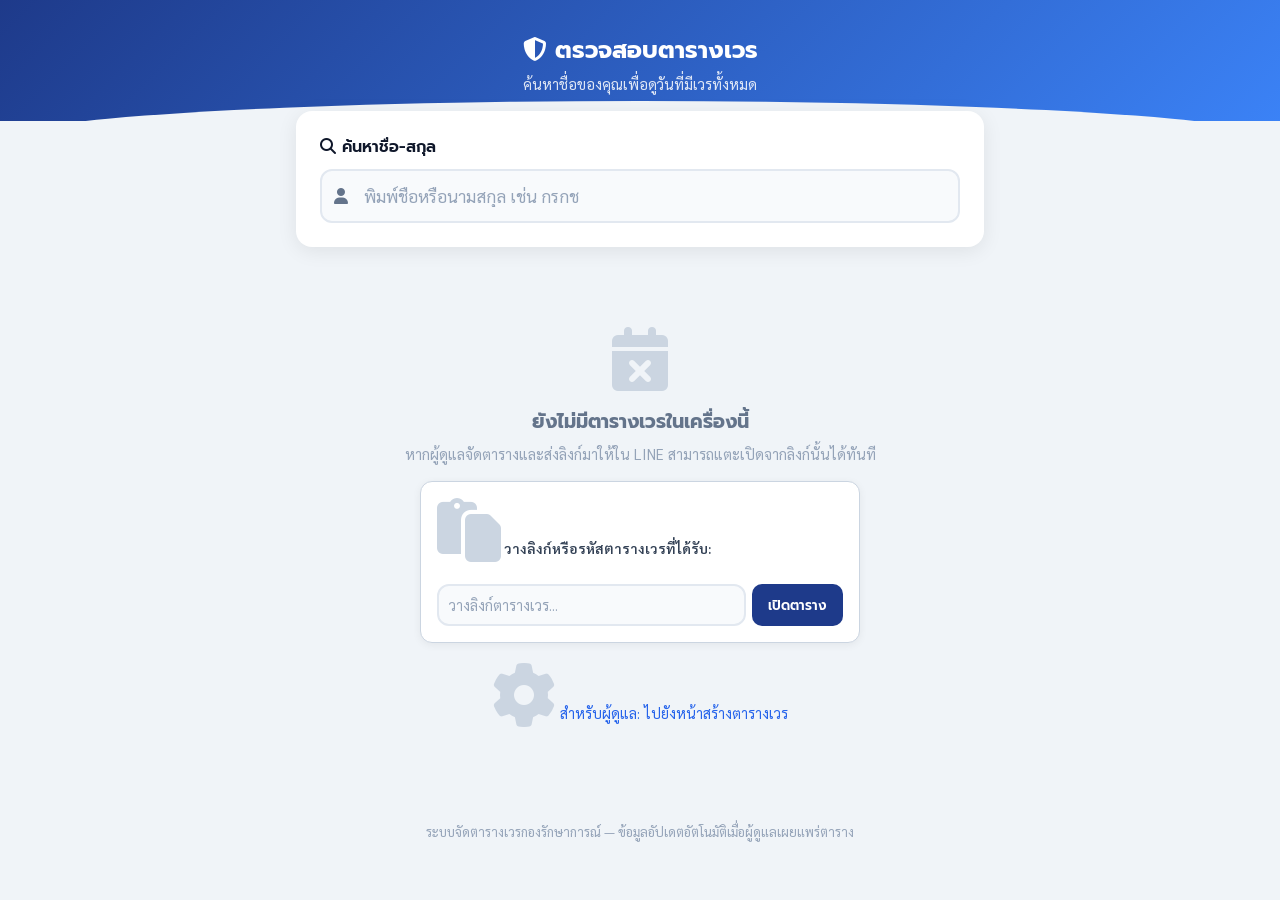
<file: public.html>
<!DOCTYPE html>
<html lang="th">
<head>
  <meta charset="UTF-8">
  <meta name="viewport" content="width=device-width, initial-scale=1.0">
  <title>ตรวจสอบตารางเวร — ค้นหาชื่อ</title>
  <link rel="stylesheet" href="https://cdnjs.cloudflare.com/ajax/libs/font-awesome/6.4.0/css/all.min.css">
  <link href="https://fonts.googleapis.com/css2?family=Sarabun:wght@300;400;500;600;700;800&family=Prompt:wght@400;500;600;700&display=swap" rel="stylesheet">
  <style>
    :root {
      --primary: #1e3a8a;
      --primary-light: #3b82f6;
      --success: #047857;
      --warning: #d97706;
      --danger: #dc2626;
      --bg: #f0f4f8;
      --card: #ffffff;
      --border: #e2e8f0;
      --text: #0f172a;
      --muted: #64748b;
      --sat-bg: #fef3c7;
      --sun-bg: #fef2f2;
      --asst-green: #dcfce7;
    }

    * { box-sizing: border-box; margin: 0; padding: 0; }

    body {
      font-family: 'Sarabun', sans-serif;
      background: var(--bg);
      color: var(--text);
      min-height: 100vh;
      padding: 0;
    }

    /* Hero Header */
    .hero {
      background: linear-gradient(135deg, #1e3a8a 0%, #3b82f6 100%);
      color: #fff;
      padding: 32px 20px 28px;
      text-align: center;
      position: relative;
      overflow: hidden;
    }
    .hero::after {
      content: '';
      position: absolute;
      bottom: -20px; left: 0; right: 0;
      height: 40px;
      background: var(--bg);
      border-radius: 50% 50% 0 0 / 100% 100% 0 0;
    }
    .hero h1 {
      font-family: 'Prompt', sans-serif;
      font-size: 1.5rem;
      font-weight: 700;
      margin-bottom: 6px;
    }
    .hero p {
      font-size: 0.92rem;
      opacity: 0.85;
    }

    /* Main Container */
    .main {
      max-width: 720px;
      margin: -10px auto 40px;
      padding: 0 16px;
      position: relative;
      z-index: 1;
    }

    /* Schedule Info Card */
    .info-card {
      background: var(--card);
      border-radius: 16px;
      padding: 20px 24px;
      box-shadow: 0 4px 20px rgba(0,0,0,0.08);
      margin-bottom: 20px;
    }
    .info-card .title-row {
      display: flex;
      align-items: center;
      gap: 10px;
      margin-bottom: 12px;
    }
    .info-card .title-row i {
      font-size: 1.3rem;
      color: var(--primary);
    }
    .info-card .title-row h2 {
      font-family: 'Prompt', sans-serif;
      font-size: 1.1rem;
      font-weight: 600;
      color: var(--primary);
    }
    .info-badges {
      display: flex;
      flex-wrap: wrap;
      gap: 8px;
    }
    .info-badge {
      display: inline-flex;
      align-items: center;
      gap: 6px;
      padding: 6px 14px;
      border-radius: 20px;
      font-size: 0.85rem;
      font-weight: 600;
      background: #eff6ff;
      color: var(--primary);
      border: 1px solid #bfdbfe;
    }
    .info-badge.date {
      background: #fef9c3;
      color: #92400e;
      border-color: #fde68a;
    }

    /* Search Section */
    .search-card {
      background: var(--card);
      border-radius: 16px;
      padding: 24px;
      box-shadow: 0 4px 20px rgba(0,0,0,0.08);
      margin-bottom: 20px;
    }
    .search-card label {
      display: block;
      font-family: 'Prompt', sans-serif;
      font-weight: 600;
      font-size: 1rem;
      color: var(--text);
      margin-bottom: 10px;
    }
    .search-wrapper {
      position: relative;
    }
    .search-wrapper i {
      position: absolute;
      left: 14px;
      top: 50%;
      transform: translateY(-50%);
      color: var(--muted);
      font-size: 1rem;
    }
    .search-input {
      width: 100%;
      padding: 14px 16px 14px 42px;
      border: 2px solid var(--border);
      border-radius: 12px;
      font-family: 'Sarabun', sans-serif;
      font-size: 1.05rem;
      color: var(--text);
      background: #f8fafc;
      transition: all 0.2s;
      outline: none;
    }
    .search-input:focus {
      border-color: var(--primary-light);
      background: #fff;
      box-shadow: 0 0 0 4px rgba(59,130,246,0.12);
    }
    .search-input::placeholder {
      color: #94a3b8;
    }

    /* Results */
    .results-card {
      background: var(--card);
      border-radius: 16px;
      padding: 24px;
      box-shadow: 0 4px 20px rgba(0,0,0,0.08);
      margin-bottom: 20px;
    }
    .results-header {
      font-family: 'Prompt', sans-serif;
      font-weight: 600;
      font-size: 1.05rem;
      color: var(--text);
      margin-bottom: 16px;
      display: flex;
      align-items: center;
      gap: 8px;
    }
    .results-header .count-badge {
      background: var(--primary);
      color: #fff;
      border-radius: 20px;
      padding: 2px 10px;
      font-size: 0.82rem;
    }

    /* Person Card */
    .person-card {
      background: #f8fafc;
      border: 1px solid var(--border);
      border-radius: 12px;
      padding: 16px 20px;
      margin-bottom: 16px;
    }
    .person-card:last-child {
      margin-bottom: 0;
    }
    .person-name-row {
      display: flex;
      align-items: center;
      justify-content: space-between;
      gap: 10px;
      margin-bottom: 12px;
      flex-wrap: wrap;
    }
    .person-name {
      font-family: 'Prompt', sans-serif;
      font-size: 1.15rem;
      font-weight: 700;
      color: var(--text);
    }
    .person-duty-badge {
      display: inline-flex;
      align-items: center;
      gap: 5px;
      padding: 4px 12px;
      border-radius: 20px;
      font-size: 0.82rem;
      font-weight: 600;
    }
    .badge-guard {
      background: #dbeafe;
      color: #1e40af;
      border: 1px solid #93c5fd;
    }
    .badge-asst {
      background: #dcfce7;
      color: #166534;
      border: 1px solid #86efac;
    }
    .badge-sat {
      background: #fef3c7;
      color: #92400e;
      border: 1px solid #fde68a;
    }

    /* Duty Day List */
    .duty-days-list {
      list-style: none;
    }
    .duty-day-item {
      display: flex;
      align-items: center;
      gap: 12px;
      padding: 10px 14px;
      border-radius: 10px;
      margin-bottom: 6px;
      font-size: 0.95rem;
      transition: background 0.15s;
    }
    .duty-day-item:hover {
      background: #eff6ff;
    }
    .duty-day-item:last-child {
      margin-bottom: 0;
    }
    .day-icon {
      width: 36px;
      height: 36px;
      border-radius: 10px;
      display: flex;
      align-items: center;
      justify-content: center;
      font-weight: 700;
      font-size: 0.95rem;
      flex-shrink: 0;
    }
    .day-icon.normal { background: #dbeafe; color: #1e40af; }
    .day-icon.sat { background: #fef3c7; color: #92400e; }
    .day-icon.sun { background: #fef2f2; color: #dc2626; }
    .day-icon.asst { background: #dcfce7; color: #166534; }
    .day-text {
      flex: 1;
    }
    .day-text .full-date {
      font-weight: 600;
      color: var(--text);
    }
    .day-text .duty-type-label {
      font-size: 0.82rem;
      color: var(--muted);
    }
    .day-number-badge {
      background: var(--primary);
      color: #fff;
      width: 30px;
      height: 30px;
      border-radius: 8px;
      display: flex;
      align-items: center;
      justify-content: center;
      font-weight: 700;
      font-size: 0.9rem;
      flex-shrink: 0;
    }
    .day-number-badge.asst-badge {
      background: #047857;
    }

    /* Empty State */
    .empty-state {
      text-align: center;
      padding: 40px 20px;
      color: var(--muted);
    }
    .empty-state i {
      font-size: 3rem;
      margin-bottom: 12px;
      opacity: 0.4;
    }
    .empty-state p {
      font-size: 1rem;
    }
    .empty-state .hint {
      font-size: 0.85rem;
      margin-top: 6px;
      opacity: 0.7;
    }

    /* No schedule published state */
    .no-schedule {
      text-align: center;
      padding: 60px 20px;
    }
    .no-schedule i {
      font-size: 4rem;
      color: #cbd5e1;
      margin-bottom: 16px;
    }
    .no-schedule h3 {
      font-family: 'Prompt', sans-serif;
      font-size: 1.2rem;
      color: var(--muted);
      margin-bottom: 8px;
    }
    .no-schedule p {
      color: #94a3b8;
      font-size: 0.92rem;
    }

    /* Full Table View */
    .full-table-card {
      background: var(--card);
      border-radius: 16px;
      padding: 20px;
      box-shadow: 0 4px 20px rgba(0,0,0,0.08);
      margin-bottom: 20px;
      overflow-x: auto;
    }
    .full-table-toggle {
      display: flex;
      align-items: center;
      justify-content: center;
      gap: 8px;
      padding: 12px;
      border: 2px dashed var(--border);
      border-radius: 12px;
      background: transparent;
      color: var(--primary);
      font-family: 'Sarabun', sans-serif;
      font-size: 0.95rem;
      font-weight: 600;
      cursor: pointer;
      width: 100%;
      transition: all 0.2s;
      margin-bottom: 16px;
    }
    .full-table-toggle:hover {
      background: #eff6ff;
      border-color: var(--primary-light);
    }

    /* Military Table (read-only version) */
    .mil-table {
      width: 100%;
      border-collapse: collapse;
      font-size: 0.78rem;
    }
    .mil-table th, .mil-table td {
      border: 1px solid #000;
      padding: 4px 6px;
      text-align: center;
      white-space: nowrap;
    }
    .mil-table thead th {
      font-weight: 700;
      font-size: 0.75rem;
    }
    .mil-table .th-name { 
      background: #b6d7a8; 
      font-weight: 700; 
      text-align: left; 
      padding-left: 8px; 
      position: sticky;
      left: 0;
      z-index: 4;
      box-shadow: 2px 0 4px rgba(0,0,0,0.08);
    }
    .mil-table .th-day { background: #c9daf8; }
    .mil-table .th-date { background: #ffe599; }
    .mil-table .td-name { 
      text-align: left; 
      padding-left: 8px; 
      font-weight: 600; 
      white-space: nowrap; 
      position: sticky;
      left: 0;
      z-index: 2;
      background: #ffffff;
      box-shadow: 2px 0 4px rgba(0,0,0,0.08);
    }
    .mil-table .sat-cell { background: #fce5cd; }
    .mil-table .sun-cell { background: #f4cccc; }
    .mil-table .asst-header { background: #cc0000; color: #fff; font-weight: 700; }
    .mil-table .asst-on { background: #38761d; }
    .mil-table .spacer-row td { border: none; height: 6px; background: transparent; }
    .mil-table .highlight-name { background: #fef08a !important; }
    .mil-table .highlight-cell { background: #bbf7d0 !important; font-weight: 800; }

    /* Clear search button */
    .search-clear-btn {
      position: absolute;
      right: 12px;
      top: 50%;
      transform: translateY(-50%);
      background: #cbd5e1;
      color: #475569;
      border: none;
      width: 26px;
      height: 26px;
      border-radius: 50%;
      display: none;
      align-items: center;
      justify-content: center;
      cursor: pointer;
      font-size: 0.8rem;
      transition: background 0.15s;
    }
    .search-clear-btn:hover {
      background: #94a3b8;
      color: #ffffff;
    }

    .duty-summary-badge {
      display: inline-flex;
      align-items: center;
      gap: 5px;
      padding: 3px 10px;
      border-radius: 12px;
      font-size: 0.82rem;
      font-weight: 600;
      background: #eff6ff;
      color: var(--primary);
      border: 1px solid #bfdbfe;
    }

    /* Footer */
    .footer {
      text-align: center;
      padding: 20px;
      color: #94a3b8;
      font-size: 0.82rem;
    }

    /* Mobile responsive */
    @media (max-width: 600px) {
      .hero { padding: 24px 16px 22px; }
      .hero h1 { font-size: 1.25rem; }
      .main { padding: 0 12px; }
      .info-card, .search-card, .results-card, .full-table-card { padding: 16px; border-radius: 14px; }
      .person-card { padding: 14px 16px; border-radius: 12px; }
      .duty-day-item { padding: 9px 10px; gap: 10px; }
      .info-badges { gap: 6px; }
      .info-badge { font-size: 0.8rem; padding: 4px 10px; }
      .search-input { font-size: 1rem; padding: 12px 38px 12px 38px; }
    }
  </style>
</head>
<body>

  <!-- Hero Header -->
  <div class="hero">
    <h1><i class="fa-solid fa-shield-halved"></i> ตรวจสอบตารางเวร</h1>
    <p>ค้นหาชื่อของคุณเพื่อดูวันที่มีเวรทั้งหมด</p>
  </div>

  <div class="main">

    <!-- Schedule Info -->
    <div class="info-card" id="scheduleInfo" style="display:none;">
      <div class="title-row">
        <i class="fa-solid fa-calendar-days"></i>
        <h2 id="scheduleTitle">ตารางเวร</h2>
      </div>
      <div class="info-badges" id="scheduleBadges"></div>
    </div>

    <!-- Search -->
    <div class="search-card">
      <label for="searchInput">
        <i class="fa-solid fa-magnifying-glass"></i> ค้นหาชื่อ-สกุล
      </label>
      <div class="search-wrapper">
        <i class="fa-solid fa-user"></i>
        <input type="text" id="searchInput" class="search-input" placeholder="พิมพ์ชื่อหรือนามสกุล เช่น กรกช" autocomplete="off">
        <button type="button" class="search-clear-btn" id="searchClearBtn" onclick="clearSearch()" title="ล้างคำค้นหา">
          <i class="fa-solid fa-xmark"></i>
        </button>
      </div>
    </div>

    <!-- Results -->
    <div id="resultsContainer"></div>

    <!-- Full Table Section (เปิดมาเห็นตารางเลยทันที ไม่ต้องมีปุ่มซ่อน) -->
    <div class="full-table-card" id="fullTableSection" style="display:none;">
      <div style="font-family:'Prompt',sans-serif; font-size:1.1rem; font-weight:600; color:var(--primary); margin-bottom:14px; display:flex; align-items:center; gap:8px;">
        <i class="fa-solid fa-table-cells"></i> ตารางเวรภาพรวมทั้งหมด
      </div>
      <div id="fullTableContent" style="overflow-x:auto;"></div>
    </div>

    <!-- No Schedule State -->
    <div class="no-schedule" id="noScheduleState">
      <i class="fa-solid fa-calendar-xmark"></i>
      <h3>ยังไม่มีตารางเวรในเครื่องนี้</h3>
      <p style="margin-bottom:18px;">หากผู้ดูแลจัดตารางและส่งลิงก์มาให้ใน LINE สามารถแตะเปิดจากลิงก์นั้นได้ทันที</p>
      
      <!-- Paste Link Box for Mobile Users -->
      <div style="max-width:440px; margin:0 auto; padding:16px; background:#fff; border-radius:12px; border:1px solid #cbd5e1; box-shadow:0 2px 8px rgba(0,0,0,0.06); text-align:left;">
        <label style="display:block; font-size:0.88rem; font-weight:600; color:#334155; margin-bottom:6px;">
          <i class="fa-solid fa-paste"></i> วางลิงก์หรือรหัสตารางเวรที่ได้รับ:
        </label>
        <div style="display:flex; gap:6px;">
          <input type="text" id="pasteLinkInput" class="search-input" placeholder="วางลิงก์ตารางเวร..." style="padding:10px; font-size:0.9rem;">
          <button type="button" onclick="loadPastedLink()" style="background:#1e3a8a; color:#fff; border:none; padding:10px 16px; border-radius:10px; font-weight:600; font-family:'Prompt',sans-serif; cursor:pointer; white-space:nowrap;">
            เปิดตาราง
          </button>
        </div>
      </div>

      <div style="margin-top:20px;">
        <a href="index.html" style="color:#2563eb; text-decoration:none; font-size:0.9rem;">
          <i class="fa-solid fa-gear"></i> สำหรับผู้ดูแล: ไปยังหน้าสร้างตารางเวร
        </a>
      </div>
    </div>

    <div class="footer">
      ระบบจัดตารางเวรกองรักษาการณ์ — ข้อมูลอัปเดตอัตโนมัติเมื่อผู้ดูแลเผยแพร่ตาราง
    </div>
  </div>
  </div>

  <script>
    // Constants
    const STORAGE_KEY_PUBLISHED = "military_roster_published";
    const MONTH_NAMES_TH = [
      "มกราคม", "กุมภาพันธ์", "มีนาคม", "เมษายน", "พฤษภาคม", "มิถุนายน",
      "กรกฎาคม", "สิงหาคม", "กันยายน", "ตุลาคม", "พฤศจิกายน", "ธันวาคม"
    ];
    const DAY_NAMES_FULL_TH = ["วันอาทิตย์", "วันจันทร์", "วันอังคาร", "วันพุธ", "วันพฤหัสบดี", "วันศุกร์", "วันเสาร์"];
    const DAY_NAMES_SHORT = ["อา", "จ", "อ", "พ", "พฤ", "ศ", "ส"];

    let publishedData = null;
    let isTableVisible = true;

    // Decompress helper for hash parameters #d=
    function decompressPublishedData(str) {
      try {
        let b64 = str.replace(/-/g, '+').replace(/_/g, '/');
        while (b64.length % 4) b64 += '=';
        const json = decodeURIComponent(Array.prototype.map.call(atob(b64), (c) => {
          return '%' + ('00' + c.charCodeAt(0).toString(16)).slice(-2);
        }).join(''));
        const c = JSON.parse(json);
        
        const days = [];
        const start = parseInt(c.s, 10);
        const end = parseInt(c.e, 10);
        const yearCE = c.y - 543;
        const month = c.m;
        for (let d = start; d <= end; d++) {
          const dateObj = new Date(yearCE, month, d);
          const dayOfWeekIndex = dateObj.getDay();
          days.push({
            dateNumber: d,
            dayOfWeekIndex: dayOfWeekIndex,
            dayNameTh: DAY_NAMES_SHORT[dayOfWeekIndex],
            isSaturday: dayOfWeekIndex === 6,
            isSunday: dayOfWeekIndex === 0,
            isWeekend: dayOfWeekIndex === 0 || dayOfWeekIndex === 6
          });
        }
        
        return {
          title: c.t,
          startDay: c.s,
          endDay: c.e,
          monthIndex: c.m,
          monthName: MONTH_NAMES_TH[c.m],
          yearBE: c.y,
          yearCE: c.y - 543,
          days: days,
          mainGuards: c.mg || [],
          saturdayGuards: c.sg || [],
          assistantGuards: c.ag || [],
          schedule: c.sc || {},
          assistantSchedule: c.asc || {},
          publishedAt: c.at
        };
      } catch(e) {
        console.error("Decompress error", e);
        return null;
      }
    }

    // Load data from URL hash #d=, query param ?d=, or localStorage
    function loadPublished() {
      // 1. Check URL hash parameter #d= or query parameter ?d=
      let paramStr = "";
      if (window.location.hash && window.location.hash.startsWith("#d=")) {
        paramStr = window.location.hash.substring(3);
      } else {
        const urlParams = new URLSearchParams(window.location.search);
        if (urlParams.get("d")) {
          paramStr = urlParams.get("d");
        }
      }

      if (paramStr) {
        const decompressed = decompressPublishedData(paramStr);
        if (decompressed) {
          publishedData = decompressed;
          try {
            localStorage.setItem(STORAGE_KEY_PUBLISHED, JSON.stringify(decompressed));
          } catch(e) {}
          return true;
        }
      }

      // 2. Check localStorage
      try {
        const raw = localStorage.getItem(STORAGE_KEY_PUBLISHED);
        if (raw) {
          publishedData = JSON.parse(raw);
          return true;
        }
      } catch (e) {
        console.warn("Could not load published schedule", e);
      }
      return false;
    }

    // Manual paste loader for mobile users
    function loadPastedLink() {
      const input = document.getElementById("pasteLinkInput");
      if (!input) return;
      let text = input.value.trim();
      if (!text) {
        alert("กรุณาวางลิงก์หรือรหัสตารางเวรก่อนครับ");
        return;
      }
      let hash = "";
      if (text.includes("#d=")) {
        hash = text.substring(text.indexOf("#d=") + 3);
      } else {
        hash = text;
      }
      const decompressed = decompressPublishedData(hash);
      if (decompressed) {
        publishedData = decompressed;
        try {
          localStorage.setItem(STORAGE_KEY_PUBLISHED, JSON.stringify(decompressed));
        } catch(e) {}
        init();
      } else {
        alert("ไม่สามารถเปิดตารางเวรจากรหัสหรือลิงก์นี้ได้ กรุณาตรวจสอบลิงก์อีกครั้งครับ");
      }
    }

    // Escape HTML
    function escapeHtml(str) {
      if (!str) return '';
      return String(str).replace(/[&<>"']/g, m => ({
        '&': '&amp;', '<': '&lt;', '>': '&gt;', '"': '&quot;', "'": '&#039;'
      }[m]));
    }

    // Initialize
    function init() {
      if (!loadPublished()) {
        document.getElementById("noScheduleState").style.display = "block";
        document.getElementById("scheduleInfo").style.display = "none";
        document.getElementById("fullTableSection").style.display = "none";
        return;
      }

      document.getElementById("noScheduleState").style.display = "none";
      document.getElementById("scheduleInfo").style.display = "block";
      document.getElementById("fullTableSection").style.display = "block";

      // Populate info
      const d = publishedData;
      let title = d.title || "เวรกองรักษาการณ์";
      if (title === "เวรกองรักษาการ") title = "เวรกองรักษาการณ์";
      document.getElementById("scheduleTitle").textContent = title;
      document.getElementById("scheduleBadges").innerHTML = `
        <span class="info-badge date">
          <i class="fa-solid fa-calendar-day"></i>
          ${d.startDay} - ${d.endDay} ${d.monthName} ${d.yearBE}
        </span>
      `;

      // Render full table immediately on load
      isTableVisible = true;
      renderFullTable();

      // Setup search
      document.getElementById("searchInput").addEventListener("input", handleSearch);

      // Show initial empty state in results
      showEmptySearch();
    }

    function clearSearch() {
      const input = document.getElementById("searchInput");
      if (input) {
        input.value = "";
        handleSearch();
        input.focus();
      }
    }

    function showEmptySearch() {
      document.getElementById("resultsContainer").innerHTML = `
        <div class="results-card">
          <div class="empty-state">
            <i class="fa-solid fa-magnifying-glass"></i>
            <p>พิมพ์ชื่อหรือนามสกุลเพื่อดูวันที่มีเวร</p>
            <p class="hint">ค้นหาได้ทั้งชื่อจริงและนามสกุล</p>
          </div>
        </div>
      `;
    }

    function handleSearch() {
      const input = document.getElementById("searchInput");
      if (!input) return;
      const clearBtn = document.getElementById("searchClearBtn");
      const query = (input.value || "").trim().toLowerCase();

      if (clearBtn) {
        clearBtn.style.display = query ? "flex" : "none";
      }

      if (!query || !publishedData) {
        showEmptySearch();
        if (isTableVisible) renderFullTable();
        return;
      }

      const results = [];

      // Search in mainGuards
      (publishedData.mainGuards || []).forEach(name => {
        if (name.toLowerCase().includes(query)) {
          results.push({ name, type: "guard-main", schedule: publishedData.schedule[name] || [] });
        }
      });

      // Search in saturdayGuards
      (publishedData.saturdayGuards || []).forEach(name => {
        if (name.toLowerCase().includes(query)) {
          results.push({ name, type: "guard-sat", schedule: publishedData.schedule[name] || [] });
        }
      });

      // Search in assistantGuards
      (publishedData.assistantGuards || []).forEach(name => {
        if (name.toLowerCase().includes(query)) {
          // Check if already found as guard
          const existing = results.find(r => r.name === name);
          if (existing) {
            existing.assistantSchedule = publishedData.assistantSchedule[name] || [];
          } else {
            results.push({ name, type: "assistant", assistantSchedule: publishedData.assistantSchedule[name] || [] });
          }
        }
      });

      renderResults(results, query);
      if (isTableVisible) renderFullTable();
    }

    function renderResults(results, query) {
      const container = document.getElementById("resultsContainer");

      if (results.length === 0) {
        container.innerHTML = `
          <div class="results-card">
            <div class="empty-state">
              <i class="fa-solid fa-face-meh"></i>
              <p>ไม่พบชื่อ "${escapeHtml(query)}" ในตารางเวร</p>
              <p class="hint">ลองตรวจสอบการสะกดหรือค้นหาด้วยชื่ออื่น</p>
            </div>
          </div>
        `;
        return;
      }

      let html = `
        <div class="results-card">
          <div class="results-header">
            <i class="fa-solid fa-list-check"></i>
            ผลการค้นหา
            <span class="count-badge">${results.length} คน</span>
          </div>
      `;

      results.forEach(person => {
        html += renderPersonCard(person);
      });

      html += `</div>`;
      container.innerHTML = html;
    }

    function renderPersonCard(person) {
      const days = publishedData.days || [];
      let dutyDays = [];

      // Type badge
      let typeBadge = '';
      if (person.type === 'guard-main') {
        typeBadge = '<span class="person-duty-badge badge-guard"><i class="fa-solid fa-shield-halved"></i> เวรกองรักษาการณ์</span>';
      } else if (person.type === 'guard-sat') {
        typeBadge = '<span class="person-duty-badge badge-sat"><i class="fa-solid fa-calendar-day"></i> เวรวันเสาร์</span>';
      } else if (person.type === 'assistant') {
        typeBadge = '<span class="person-duty-badge badge-asst"><i class="fa-solid fa-medal"></i> ผช.สิบเวร</span>';
      }

      // Collect duty days for guard schedule
      if (person.schedule) {
        person.schedule.forEach((val, idx) => {
          if (val !== null && val !== '' && val !== undefined) {
            const dayInfo = days[idx];
            if (dayInfo) {
              dutyDays.push({
                dayInfo,
                value: val,
                type: 'guard'
              });
            }
          }
        });
      }

      // Collect duty days for assistant schedule
      if (person.assistantSchedule) {
        person.assistantSchedule.forEach((isOn, idx) => {
          if (isOn) {
            const dayInfo = days[idx];
            if (dayInfo) {
              dutyDays.push({
                dayInfo,
                value: null,
                type: 'assistant'
              });
            }
          }
        });
      }

      // Sort by date number
      dutyDays.sort((a, b) => a.dayInfo.dateNumber - b.dayInfo.dateNumber);

      let html = `
        <div class="person-card">
          <div class="person-name-row">
            <span class="person-name"><i class="fa-solid fa-user" style="color:var(--muted); font-size:0.9rem;"></i> ${escapeHtml(person.name)}</span>
            ${dutyDays.length > 0 ? `<span class="duty-summary-badge"><i class="fa-solid fa-calendar-check" style="color:var(--primary);"></i> มีเวรทั้งหมด ${dutyDays.length} วัน</span>` : ''}
          </div>
      `;

      if (dutyDays.length === 0) {
        html += `<p style="color:var(--muted); font-size:0.9rem; text-align:center; padding:10px 0;">ไม่มีเวรในช่วงเวลานี้</p>`;
      } else {
        html += `<ul class="duty-days-list">`;
        dutyDays.forEach(dd => {
          const di = dd.dayInfo;
          const fullDayName = DAY_NAMES_FULL_TH[di.dayOfWeekIndex];
          const monthName = publishedData.monthName;
          const yearBE = publishedData.yearBE;
          const dateStr = `${fullDayName}ที่ ${di.dateNumber} ${monthName} ${yearBE}`;

          let iconClass = 'normal';
          let dutyLabel = '';

          if (dd.type === 'assistant') {
            iconClass = 'asst';
            dutyLabel = 'ผช.สิบเวร';
          } else {
            if (di.isSaturday) iconClass = 'sat';
            else if (di.isSunday) iconClass = 'sun';
            dutyLabel = `เวรกองรักษาการณ์ (ผลัดที่ ${dd.value})`;
          }

          html += `
            <li class="duty-day-item">
              <div class="day-icon ${iconClass}">${DAY_NAMES_SHORT[di.dayOfWeekIndex]}</div>
              <div class="day-text">
                <div class="full-date">${dateStr}</div>
                <div class="duty-type-label">${dutyLabel}</div>
              </div>
              ${dd.type === 'guard' ? `<div class="day-number-badge" title="ผลัดที่ ${dd.value}">${dd.value}</div>` : `<div class="day-number-badge asst-badge" title="ผช.สิบเวร"><i class="fa-solid fa-check" style="font-size:0.75rem;"></i></div>`}
            </li>
          `;
        });
        html += `</ul>`;
      }

      html += `</div>`;
      return html;
    }

    // Full table view
    function toggleFullTable() {
      isTableVisible = !isTableVisible;
      const content = document.getElementById("fullTableContent");
      const btn = document.getElementById("toggleTableBtn");

      if (isTableVisible) {
        content.style.display = "block";
        btn.innerHTML = '<i class="fa-solid fa-eye-slash"></i> ซ่อนตารางเต็มรูปแบบ';
        renderFullTable();
      } else {
        content.style.display = "none";
        btn.innerHTML = '<i class="fa-solid fa-table"></i> ดูตารางเวรเต็มรูปแบบ';
      }
    }

    function renderFullTable() {
      if (!publishedData) return;
      const days = publishedData.days || [];
      const query = document.getElementById("searchInput").value.trim().toLowerCase();

      let html = `<table class="mil-table">`;

      // Header row 1: day names
      html += `<thead><tr>`;
      html += `<th class="th-name" rowspan="2">ชื่อ - สกุล</th>`;
      days.forEach(d => {
        let cls = 'th-day';
        let style = '';
        if (d.isSaturday) style = 'background:#fce5cd;';
        if (d.isSunday) style = 'background:#f4cccc;';
        html += `<th class="${cls}" style="${style}">${DAY_NAMES_SHORT[d.dayOfWeekIndex]}</th>`;
      });
      html += `</tr>`;

      // Header row 2: date numbers
      html += `<tr>`;
      days.forEach(d => {
        html += `<th class="th-date">${d.dateNumber}</th>`;
      });
      html += `</tr></thead>`;

      html += `<tbody>`;

      // Main Guards
      (publishedData.mainGuards || []).forEach(name => {
        const isHighlighted = query && name.toLowerCase().includes(query);
        html += `<tr>`;
        html += `<td class="td-name ${isHighlighted ? 'highlight-name' : ''}">${escapeHtml(name)}</td>`;
        days.forEach((d, idx) => {
          const sched = publishedData.schedule[name];
          const val = (sched && sched[idx] !== null && sched[idx] !== undefined) ? sched[idx] : '';
          let cls = '';
          if (d.isSaturday) cls = 'sat-cell';
          if (d.isSunday) cls = 'sun-cell';
          if (isHighlighted && val !== '') cls += ' highlight-cell';
          html += `<td class="${cls}">${val !== '' ? val : ''}</td>`;
        });
        html += `</tr>`;
      });

      // Spacer
      html += `<tr class="spacer-row"><td colspan="${days.length + 1}"></td></tr>`;

      // Saturday Guards
      (publishedData.saturdayGuards || []).forEach(name => {
        const isHighlighted = query && name.toLowerCase().includes(query);
        html += `<tr>`;
        html += `<td class="td-name ${isHighlighted ? 'highlight-name' : ''}">${escapeHtml(name)}</td>`;
        days.forEach((d, idx) => {
          const sched = publishedData.schedule[name];
          const val = (sched && sched[idx] !== null && sched[idx] !== undefined) ? sched[idx] : '';
          let cls = '';
          if (d.isSaturday) cls = 'sat-cell';
          if (d.isSunday) cls = 'sun-cell';
          if (isHighlighted && val !== '') cls += ' highlight-cell';
          html += `<td class="${cls}">${val !== '' ? val : ''}</td>`;
        });
        html += `</tr>`;
      });

      // Spacer
      html += `<tr class="spacer-row"><td colspan="${days.length + 1}"></td></tr>`;

      // Assistant Header
      html += `<tr><td class="asst-header">ผช.สิบเวรฯ</td>`;
      days.forEach(() => { html += `<td class="asst-header"></td>`; });
      html += `</tr>`;

      // Assistant Guards
      (publishedData.assistantGuards || []).forEach(name => {
        const isHighlighted = query && name.toLowerCase().includes(query);
        html += `<tr>`;
        html += `<td class="td-name ${isHighlighted ? 'highlight-name' : ''}">${escapeHtml(name)}</td>`;
        days.forEach((d, idx) => {
          const sched = publishedData.assistantSchedule[name];
          const isOn = sched && sched[idx];
          let cls = isOn ? 'asst-on' : '';
          if (isHighlighted && isOn) cls += ' highlight-cell';
          html += `<td class="${cls}"></td>`;
        });
        html += `</tr>`;
      });

      html += `</tbody></table>`;
      document.getElementById("fullTableContent").innerHTML = html;
    }

    // Re-render full table on search to update highlights
    document.addEventListener("DOMContentLoaded", () => {
      init();
      document.getElementById("searchInput").addEventListener("input", () => {
        if (isTableVisible) renderFullTable();
      });

      // Auto update if admin changes the schedule in another tab or window
      window.addEventListener("storage", (e) => {
        if (e.key === STORAGE_KEY_PUBLISHED) {
          init();
          handleSearch();
          if (isTableVisible) renderFullTable();
        }
      });
    });
  </script>

</body>
</html>
</file>
